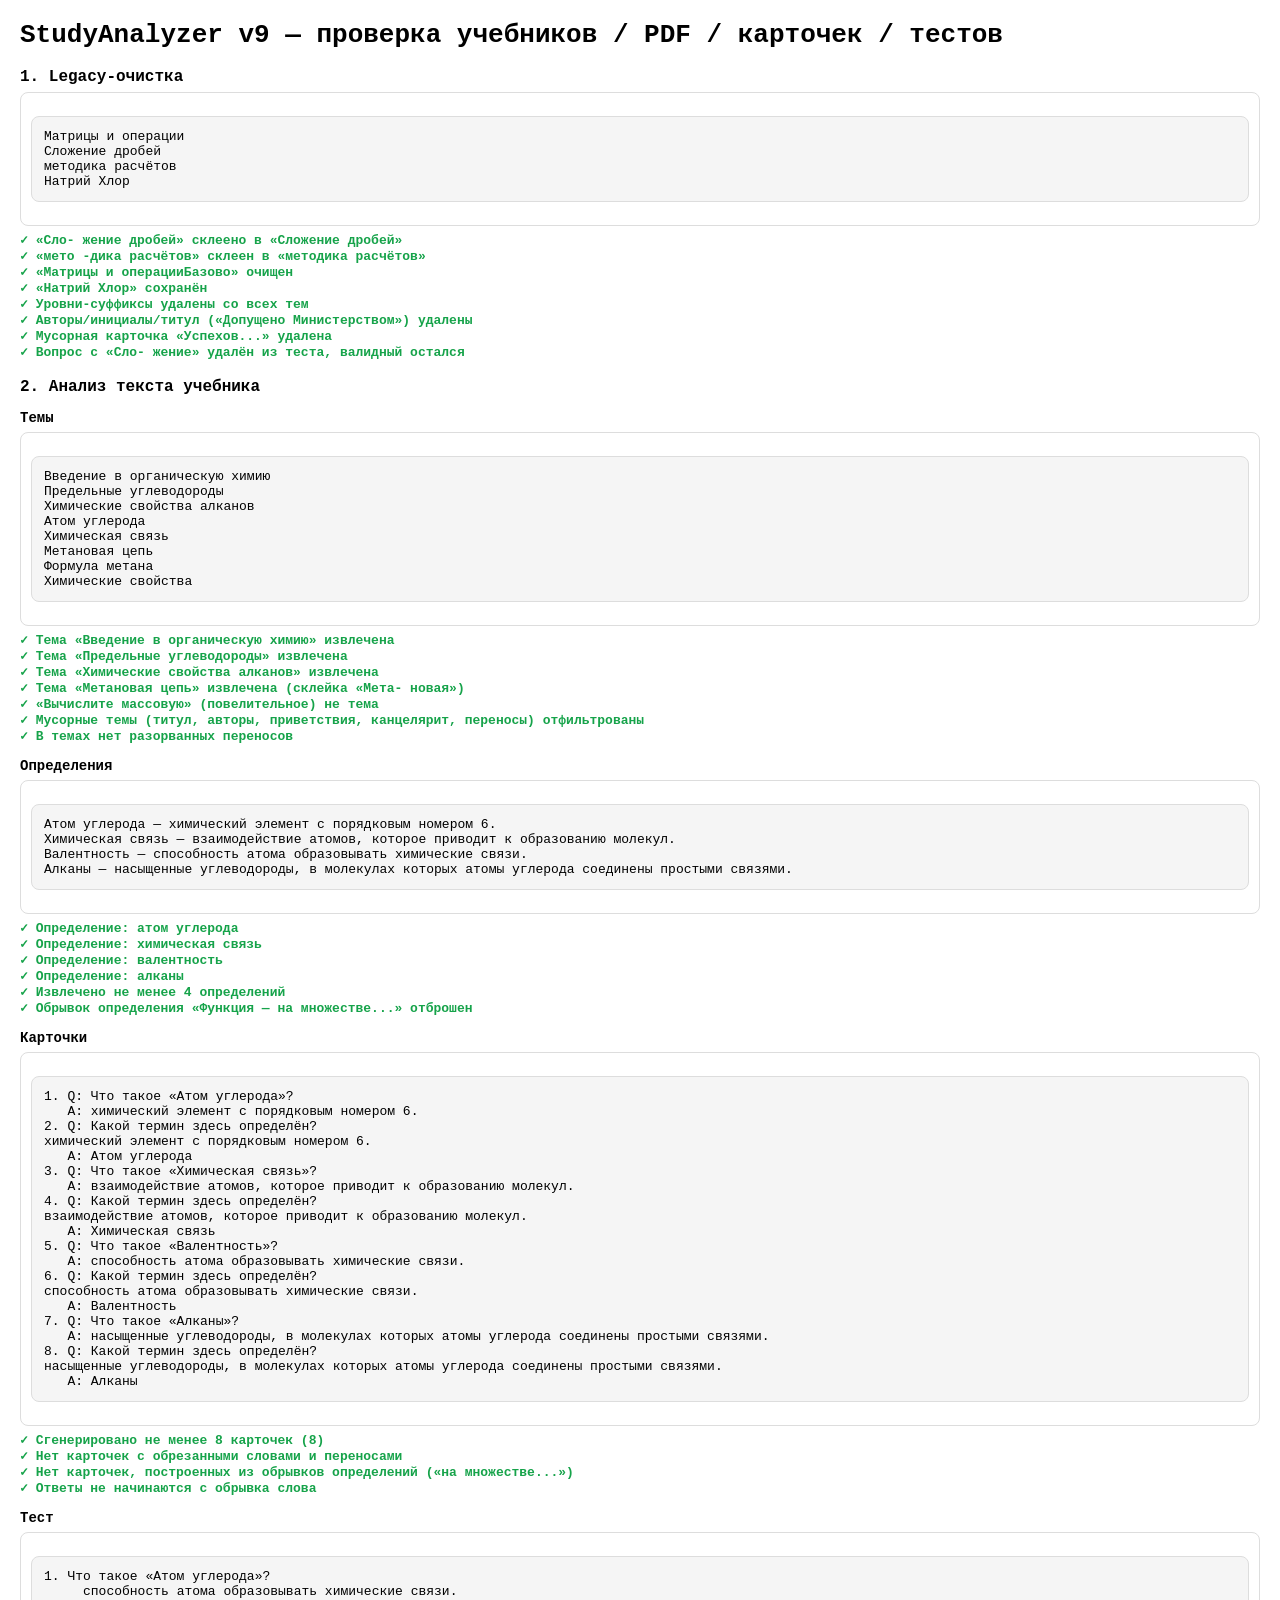
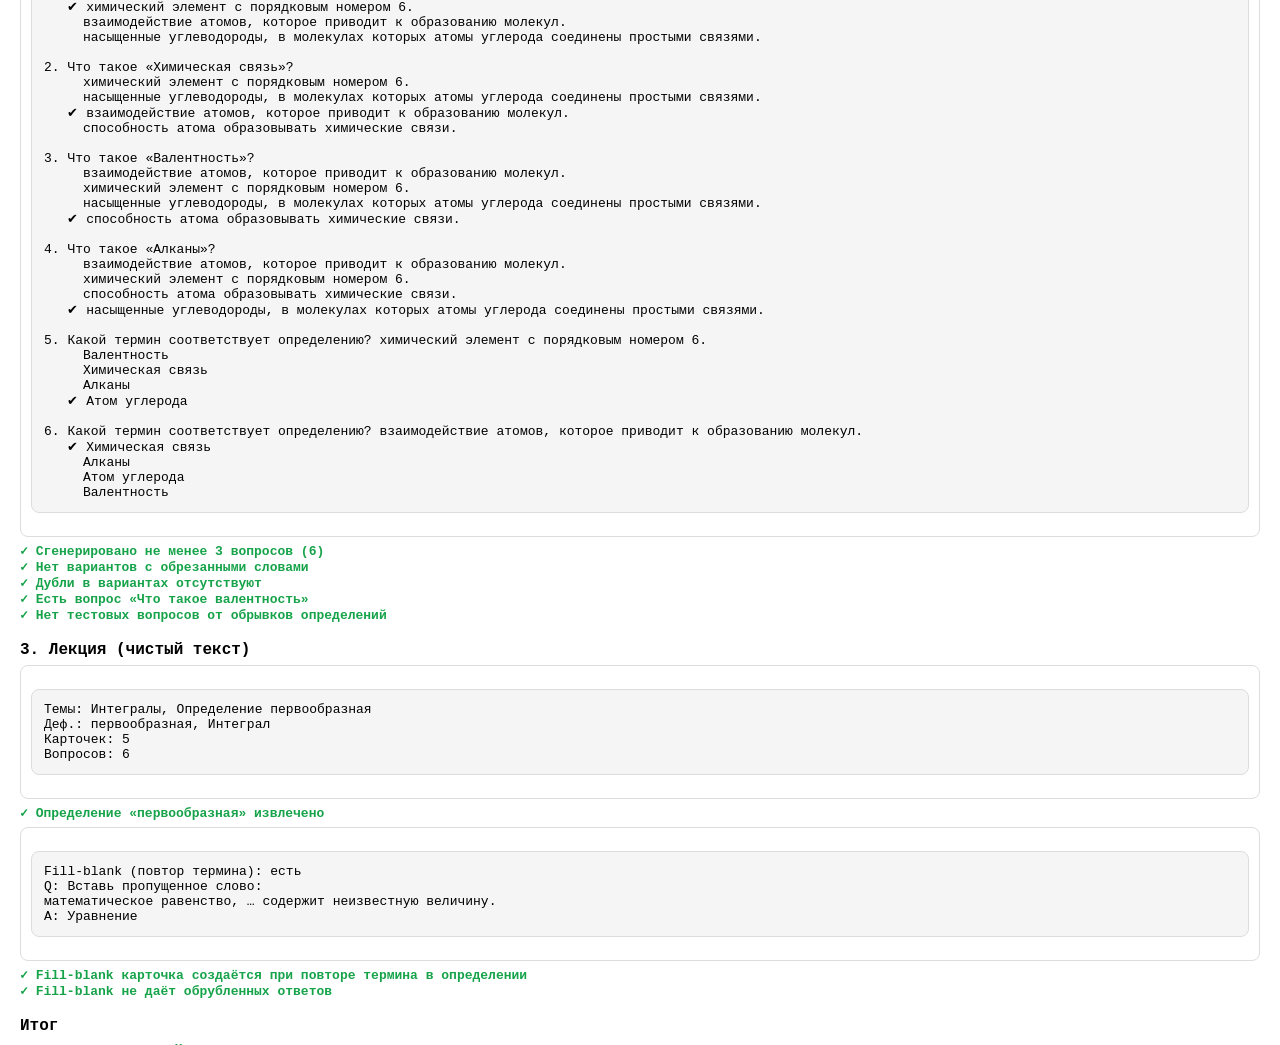
<file: test-analyzer.html>
<!DOCTYPE html>
<html lang="ru">
<head>
<meta charset="UTF-8">
<title>Analyzer v9 test</title>
<style>
body { font-family: monospace; margin: 20px; background: #fff; font-size: 13px; }
pre { white-space: pre-wrap; background: #f5f5f5; border: 1px solid #ddd; border-radius: 8px; padding: 12px; }
.ok { color: #16a34a; font-weight: 700; }
.bad { color: #dc2626; font-weight: 700; }
h2 { margin: 18px 0 6px; font-size: 16px; }
h3 { margin: 14px 0 4px; font-size: 14px; }
.box { background:#fff; border:1px solid #ddd; border-radius:8px; padding:10px; margin:6px 0; }
</style>
</head>
<body>
<h1>StudyAnalyzer v9 — проверка учебников / PDF / карточек / тестов</h1>
<div id="out"></div>

<script src="js/store.js?v=12"></script>
<script src="js/analyzer.js?v=12"></script>
<script>
(function () {
  var out = document.getElementById('out');
  var s = '';
  var fails = 0;
  function check(cond, label) {
    s += (cond ? '<div class="ok">✓ ' : '<div class="bad">✗ ') + label + '</div>';
    if (!cond) fails++;
  }

  /* ================= 1. Legacy-очистка уже созданных данных ================= */
  var dirty = {
    version: 1,
    profile: { name: 'Студент', streak: 0, lastStudyDay: null },
    courses: [{ id: 'c-chem', name: 'Химия', emoji: '🧪', examDate: null, createdAt: 1 }],
    schedule: [],
    topics: {
      'c-chem': [
        { id: 't1', name: 'Матрицы и операцииБазово', level: 3 },
        { id: 't2', name: 'Сло- жение дробейНовый', level: 0 },
        { id: 't3', name: 'мето -дика расчётовНовый', level: 0 },
        { id: 't4', name: 'ам «Лекарства»Новый', level: 0 },
        { id: 't5', name: 'О. С.Новый', level: 0 },
        { id: 't6', name: 'Допущено Министерством.Новый', level: 0 },
        { id: 't7', name: 'Натрий ХлорНовый', level: 0 }
      ]
    },
    notes: [], materials: [],
    flashcards: [
      { id: 'f1', courseId: 'c-chem', topicId: 't1', question: 'Что такое «Успехов вам —»?', answer: 'й интересной науки!', kind: 'def' },
      { id: 'f2', courseId: 'c-chem', topicId: 't2', question: 'Что такое «Хлорид натрия»?', answer: 'Вещество из натрия и хлора.', kind: 'def' }
    ],
    quizzes: [{
      id: 'q1', courseId: 'c-chem', topicId: 't1', title: 'Тест',
      questions: [
        { q: 'Что такое «Сло- жение»?', options: ['Много', 'Нет'], correct: 0 },
        { q: 'Что такое «Хлорид натрия»?', options: ['Соединение', 'Вещество'], correct: 0 }
      ]
    }],
    knowledge: { 't1': [{ score: 1, ts: 1 }] },
    mistakes: [], deadlines: [], plan: null, planDone: {}, settings: {}
  };
  localStorage.setItem('studymind-state-v1', JSON.stringify(dirty));
  StudyStore.load();
  var cleanTopics = (StudyStore.state.topics['c-chem'] || []).map(function (t) { return t.name; });
  s += '<h2>1. Legacy-очистка</h2>';
  s += '<div class="box"><pre>' + cleanTopics.join('\n') + '</pre></div>';
  check(cleanTopics.indexOf('Сложение дробей') > -1, '«Сло- жение дробей» склеено в «Сложение дробей»');
  check(cleanTopics.indexOf('мето -дика расчётов') < 0 && cleanTopics.indexOf('методика расчётов') > -1, '«мето -дика расчётов» склеен в «методика расчётов»');
  check(cleanTopics.indexOf('Матрицы и операции') > -1, '«Матрицы и операцииБазово» очищен');
  check(cleanTopics.indexOf('Натрий Хлор') > -1, '«Натрий Хлор» сохранён');
  check(cleanTopics.filter(function (n) { return /Новый|Начало|Базово/.test(n); }).length === 0, 'Уровни-суффиксы удалены со всех тем');
  check(cleanTopics.indexOf('О. С.') < 0 && cleanTopics.indexOf('ам «Лекарства»') < 0 && !cleanTopics.some(function (n) { return n.indexOf('Допущено') > -1; }), 'Авторы/инициалы/титул («Допущено Министерством») удалены');
  check(!(StudyStore.state.flashcards || []).some(function (f) { return f.answer.indexOf('й интересной') > -1; }), 'Мусорная карточка «Успехов...» удалена');
  check(StudyStore.state.quizzes[0].questions.length === 1, 'Вопрос с «Сло- жение» удалён из теста, валидный остался');

  /* ================= 2. Анализ «грязного» текста учебника ================= */
  var textbook =
    'Глава 1. Введение в органическую химию.\n' +
    'Допущено Министерством образования Российской Федерации.\n' +
    'Рецензент: профессор С. И. Иванов.\n' +
    'Успехов вам в изучении химии! Желаем удачи.\n' +
    'Рассмотрим строение атома углерода. Атом углерода — это химический элемент с порядковым номером 6.\n' +
    'Химическая связь — это взаимодействие атомов, которое приводит к образованию молекул.\n' +
    'Функция определяется на множестве действительных чисел.\n' +
    'Валентность — это способность атома образовывать химические связи.\n' +
    'Глава 2. Предельные углеводороды.\n' +
    'Алканы — это насыщенные углеводороды, в молекулах которых атомы углерода соединены простыми связями.\n' +
    'Мета- новая цепь\n' +
    'Формула метана: CH4.\n' +
    'Задание 1. Вычислите массовую долю углерода в метане.\n' +
    'Важно: алканы вступают в реакции замещения.\n' +
    'Параграф 3. Химические свойства алканов.\n';

  var a = StudyAnalyzer.analyze(textbook);

  s += '<h2>2. Анализ текста учебника</h2>';
  s += '<h3>Темы</h3><div class="box"><pre>' + (a.topics.length ? a.topics.join('\n') : '(пусто)') + '</pre></div>';
  check(a.topics.indexOf('Введение в органическую химию') > -1, 'Тема «Введение в органическую химию» извлечена');
  check(a.topics.indexOf('Предельные углеводороды') > -1, 'Тема «Предельные углеводороды» извлечена');
  check(a.topics.indexOf('Химические свойства алканов') > -1, 'Тема «Химические свойства алканов» извлечена');
  check(a.topics.indexOf('Метановая цепь') > -1, 'Тема «Метановая цепь» извлечена (склейка «Мета- новая»)');
  check(a.topics.indexOf('Вычислите массовую') < 0, '«Вычислите массовую» (повелительное) не тема');
  check(a.topics.filter(function (t) {
    return /Допущено|Рецензент|С. И\.|Иванов|Успехов|Желаем|Рассмотрим|Функция определяется|Мета- новая/.test(t);
  }).length === 0, 'Мусорные темы (титул, авторы, приветствия, канцелярит, переносы) отфильтрованы');
  check(!a.topics.some(function (t) { return /-\s|\s-\s/.test(t); }), 'В темах нет разорванных переносов');

  s += '<h3>Определения</h3><div class="box"><pre>' + (a.definitions.length ? a.definitions.map(function (d) { return d.term + ' — ' + d.definition; }).join('\n') : '(пусто)') + '</pre></div>';
  var defTerms = a.definitions.map(function (d) { return d.term; });
  check(defTerms.indexOf('Атом углерода') > -1, 'Определение: атом углерода');
  check(defTerms.indexOf('Химическая связь') > -1, 'Определение: химическая связь');
  check(defTerms.indexOf('Валентность') > -1, 'Определение: валентность');
  check(defTerms.indexOf('Алканы') > -1, 'Определение: алканы');
  check(defTerms.length >= 4, 'Извлечено не менее 4 определений');
  check(defTerms.indexOf('Функция') < 0, 'Обрывок определения «Функция — на множестве...» отброшен');

  s += '<h3>Карточки</h3>';
  var breaks = a.flashcards.filter(function (c) { return /-\s/.test(c.question) || /-\s/.test(c.answer) || /…$/.test(c.answer); });
  s += '<div class="box"><pre>' + (a.flashcards.length ? a.flashcards.map(function (c, i) { return (i + 1) + '. Q: ' + c.question + '\n   A: ' + c.answer; }).join('\n') : '(пусто)') + '</pre></div>';
  check(a.flashcards.length >= 8, 'Сгенерировано не менее 8 карточек (' + a.flashcards.length + ')');
  check(breaks.length === 0, 'Нет карточек с обрезанными словами и переносами');
  check(!a.flashcards.some(function (c) { return c.question.indexOf('Функция') > -1 || c.answer.indexOf('на множестве') > -1; }), 'Нет карточек, построенных из обрывков определений («на множестве...»)');
  check(!a.flashcards.some(function (c) { return /^[а-яё]{1,2}\s/.test(c.answer.trim()) && !/^(и|в|с|на|по|о|об|от|из|а|но|до|при|за|у|или|к|для|не|ни|со|во|ко|их|её|ее)\s/.test(c.answer.trim()); }), 'Ответы не начинаются с обрывка слова');

  s += '<h3>Тест</h3>';
  s += '<div class="box"><pre>' + (a.quiz.length ? a.quiz.map(function (q, i) {
    return (i + 1) + '. ' + q.q + '\n   ' + q.options.map(function (o, j) { return (j === q.correct ? '✔ ' : '  ') + o; }).join('\n   ');
  }).join('\n\n') : '(пусто)') + '</pre></div>';
  check(a.quiz.length >= 3, 'Сгенерировано не менее 3 вопросов (' + a.quiz.length + ')');
  var badOpts = a.quiz.reduce(function (acc, q) {
    q.options.forEach(function (o) { if (/-\s|\s-\s/.test(o) || /…$/.test(o)) acc.push(o); });
    return acc;
  }, []);
  check(badOpts.length === 0, 'Нет вариантов с обрезанными словами');
  check(a.quiz.every(function (q) { return q.options.length === q.options.filter(function (x, i, arr) { return arr.indexOf(x) === i; }).length; }), 'Дубли в вариантах отсутствуют');
  check(a.quiz.some(function (q) { return q.q === 'Что такое «Валентность»?'; }), 'Есть вопрос «Что такое валентность»');
  check(!a.quiz.some(function (q) { return q.q.indexOf('Функция') > -1; }), 'Нет тестовых вопросов от обрывков определений');

  /* ================= 3. Тексты без канцелярита ================= */
  var lect = StudyAnalyzer.analyze(
    'Лекция 5. Интегралы.\n' +
    'Определение: первообразная — функция, производная которой равна данной функции.\n' +
    'Интеграл — это площадь под кривой графика функции.\n' +
    'Формула Ньютона-Лейбница: ∫ₐᵇ f(x)dx = F(b) − F(a).\n' +
    'Задание: вычислить интеграл ∫x² dx.\n'
  );
  s += '<h2>3. Лекция (чистый текст)</h2>';
  s += '<div class="box"><pre>Темы: ' + lect.topics.join(', ') + '\nДеф.: ' + lect.definitions.map(function (d) { return d.term; }).join(', ') + '\nКарточек: ' + lect.flashcards.length + '\nВопросов: ' + lect.quiz.length + '</pre></div>';
  check(lect.definitions.some(function (d) { return d.term === 'Первообразная' || d.term === 'первообразная'; }), 'Определение «первообразная» извлечено');

  /* Fill-blank: однословный термин, повторённый в самом определении */
  var repeat = StudyAnalyzer.analyze('Уравнение — это математическое равенство, уравнение содержит неизвестную величину.');
  var fillBlank = repeat.flashcards.filter(function (c) { return c.question.indexOf('Вставь пропущенное слово') > -1; });
  s += '<div class="box"><pre>Fill-blank (повтор термина): ' + (fillBlank.length ? 'есть' : 'нет') + '\n' +
       fillBlank.map(function (c) { return 'Q: ' + c.question + '\nA: ' + c.answer; }).join('\n') + '</pre></div>';
  check(fillBlank.length > 0, 'Fill-blank карточка создаётся при повторе термина в определении');
  check(!fillBlank.some(function (c) { return c.answer.length < 3 || /…/.test(c.answer); }), 'Fill-blank не даёт обрубленных ответов');

  s += '<h2>Итог</h2>';
  s += fails === 0
    ? '<div class="ok" style="font-size:16px">Все проверки пройдены ✓</div>'
    : '<div class="bad" style="font-size:16px">Провалено проверок: ' + fails + '</div>';

  out.innerHTML = s;
})();
</script>
</body>
</html>
</file>
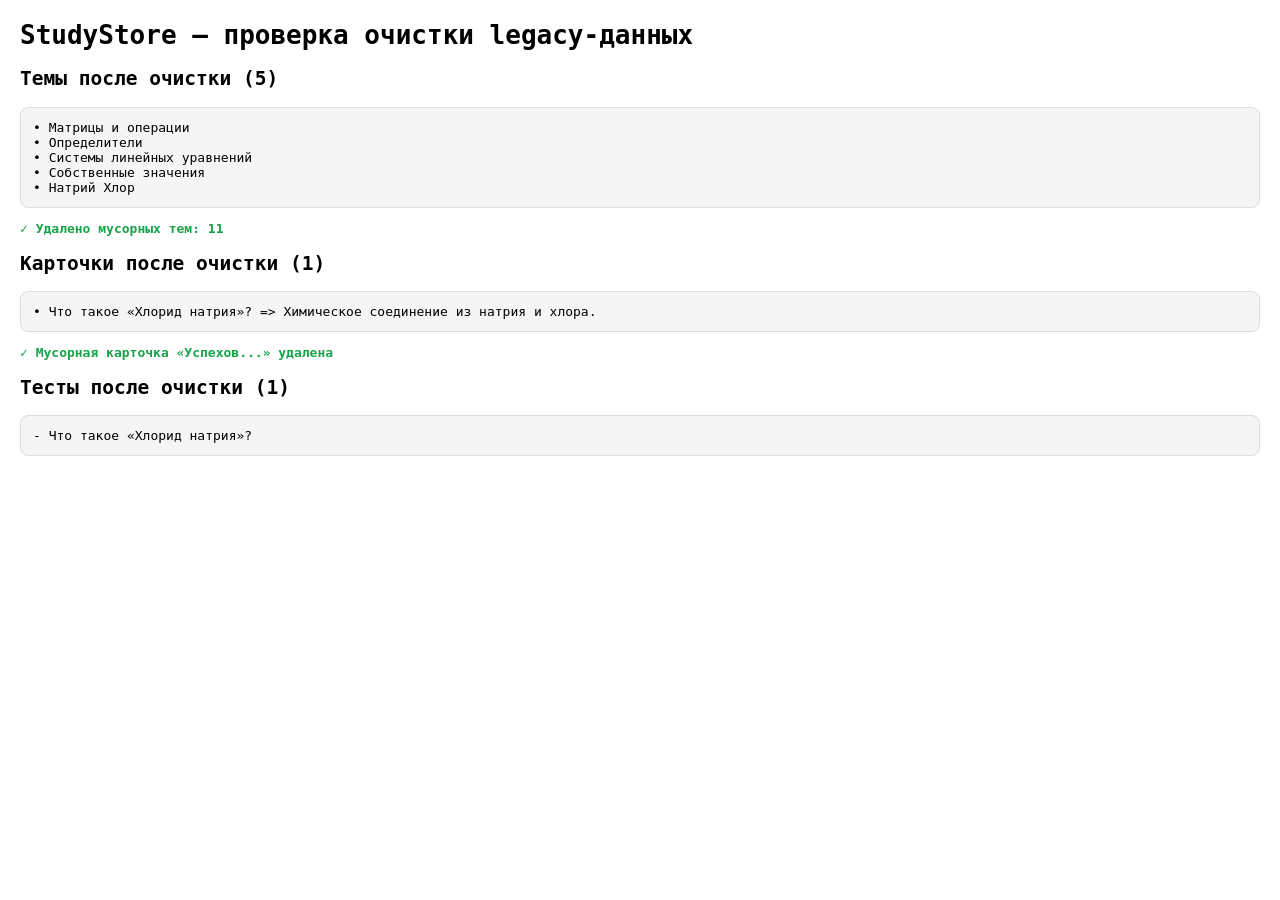
<file: test-legacy.html>
<!DOCTYPE html>
<html lang="ru">
<head>
<meta charset="UTF-8">
<title>Legacy cleanup test</title>
<style>
body { font-family: monospace; margin: 20px; background: #fff; }
pre { white-space: pre-wrap; background: #f5f5f5; border: 1px solid #ddd; border-radius: 8px; padding: 12px; }
.ok { color: #16a34a; font-weight: 700; }
.bad { color: #dc2626; font-weight: 700; }
h3 { margin: 16px 0 6px; }
</style>
</head>
<body>
<h1>StudyStore — проверка очистки legacy-данных</h1>
<div id="out"></div>
<script src="js/store.js?v=8"></script>
<script>
(function () {
  // «грязный» state, как мог сохраниться у пользователя
  var dirty = {
    version: 1,
    profile: { name: 'Студент', streak: 0, lastStudyDay: null },
    courses: [
      { id: 'c-chem', name: 'Химия', emoji: '🧪', examDate: null, createdAt: 1 }
    ],
    schedule: [],
    topics: {
      'c-chem': [
        { id: 't1', name: 'Матрицы и операцииБазово', level: 3 },
        { id: 't2', name: 'ОпределителиБазово', level: 2 },
        { id: 't3', name: 'Системы линейных уравненийНовый', level: 1 },
        { id: 't4', name: 'Собственные значенияНачало', level: 1 },
        { id: 't5', name: 'а вам предлагается выполнить серию заданийНовый', level: 0 },
        { id: 't6', name: 'ам «Лекарства», «Фармацевтика», «Биохимия»Новый', level: 0 },
        { id: 't7', name: 'О. С.Новый', level: 0 },
        { id: 't8', name: 'С. ГабриелянНовый', level: 0 },
        { id: 't9', name: 'И. Г.Новый', level: 0 },
        { id: 't10', name: 'Г. ОстроумовНовый', level: 0 },
        { id: 't11', name: 'Остроумов С.Новый', level: 0 },
        { id: 't12', name: 'С. А.Новый', level: 0 },
        { id: 't13', name: 'А. СладковНовый', level: 0 },
        { id: 't14', name: 'Натрий ХлорНовый', level: 0 },
        { id: 't15', name: 'Габриелян И.Новый', level: 0 },
        { id: 't16', name: 'Допущено Министерством.Новый', level: 0 }
      ]
    },
    notes: [], materials: [],
    flashcards: [
      { id: 'f1', courseId: 'c-chem', topicId: 't1', question: 'Что такое «Успехов вам в изучении химии —»?', answer: 'й интересной и необходимой в жизни каждого человека науки!', kind: 'def' },
      { id: 'f2', courseId: 'c-chem', topicId: 't2', question: 'Что такое «Хлорид натрия»?', answer: 'Химическое соединение из натрия и хлора.', kind: 'def' }
    ],
    quizzes: [
      {
        id: 'q1', courseId: 'c-chem', topicId: 't1', title: 'Проверка: тема',
        questions: [
          { q: 'Что такое «Успехов вам в изучении химии —»?', options: ['й интересной науки!', 'Нет'], correct: 0 },
          { q: 'Что такое «Хлорид натрия»?', options: ['Соединение', 'Вещество'], correct: 0 }
        ]
      }
    ],
    knowledge: { 't1': [{ score: 1, ts: 1 }], 't5': [{ score: 0, ts: 1 }] },
    mistakes: [], deadlines: [],
    plan: null, planDone: {}, settings: {}
  };

  localStorage.setItem('studymind-state-v1', JSON.stringify(dirty));
  StudyStore.load();

  var out = document.getElementById('out');
  var s = '';
  var topics = StudyStore.state.topics['c-chem'] || [];
  var cards = StudyStore.state.flashcards || [];
  var quizes = StudyStore.state.quizzes || [];

  s += '<h2>Темы после очистки (' + topics.length + ')</h2><pre>' +
       topics.map(function (t) { return '• ' + t.name; }).join('\n') + '</pre>';

  var gone = dirty.topics['c-chem'].length - topics.length;
  s += gone > 0 ? '<div class="ok">✓ Удалено мусорных тем: ' + gone + '</div>'
                : '<div class="bad">⚠ Мусорные темы не удалены</div>';

  s += '<h2>Карточки после очистки (' + cards.length + ')</h2><pre>' +
       cards.map(function (c) { return '• ' + c.question + ' => ' + c.answer; }).join('\n') + '</pre>';
  s += cards.length === 1 && cards[0].question.indexOf('Хлорид') > -1
       ? '<div class="ok">✓ Мусорная карточка «Успехов...» удалена</div>'
       : '<div class="bad">⚠ Проверь карточки</div>';

  s += '<h2>Тесты после очистки (' + quizes.length + ')</h2><pre>' +
       quizes.map(function (q) {
         return q.questions.map(function (x) { return '- ' + x.q; }).join('\n');
       }).join('\n') + '</pre>';

  out.innerHTML = s;
})();
</script>
</body>
</html>
</file>
